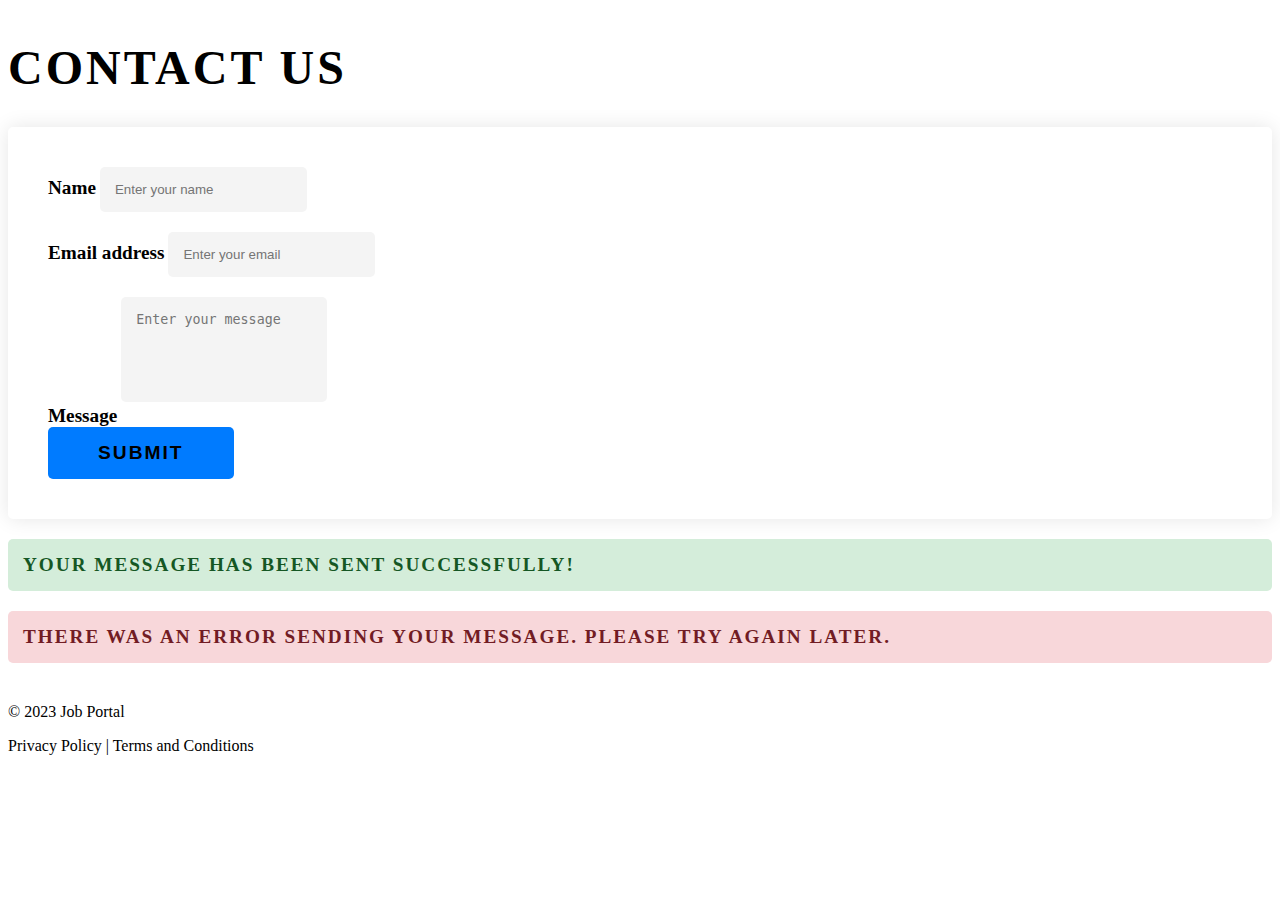
<file: contact.html>
<!doctype html>
<html lang="en">

<head>
    <meta charset="utf-8">
    <meta name="viewport" content="width=device-width, initial-scale=1">
    <title>Sign in- Job Portal</title>
    <link rel="stylesheet" href="contact.css">
    <link href="https://cdn.jsdelivr.net/npm/bootstrap@5.3.0-alpha1/dist/css/bootstrap.min.css" rel="stylesheet"
        integrity="sha384-GLhlTQ8iRABdZLl6O3oVMWSktQOp6b7In1Zl3/Jr59b6EGGoI1aFkw7cmDA6j6gD" crossorigin="anonymous">

</head>

<body>
    <!-- Contact Form -->
    <div class="container">
        <div class="row justify-content-center mt-5">
            <div class="col-md-8">
                <h1 class="text-center mb-5">Contact Us</h1>
                <form id="contact-form" method="post" action="">
                    <div class="form-group">
                        <label for="name">Name</label>
                        <input type="text" class="form-control" id="name" name="name" placeholder="Enter your name"
                            required>
                    </div>
                    <div class="form-group">
                        <label for="email">Email address</label>
                        <input type="email" class="form-control" id="email" name="email" placeholder="Enter your email"
                            required>
                    </div>
                    <div class="form-group">
                        <label for="message">Message</label>
                        <textarea class="form-control" id="message" name="message" rows="5"
                            placeholder="Enter your message" required></textarea>
                    </div>
                    <button type="submit" class="btn btn-primary btn-lg mt-3">Submit</button>
                </form>
                <div id="success-message" class="mt-4 d-none">
                    <div class="alert alert-success" role="alert">
                        Your message has been sent successfully!
                    </div>
                </div>
                <div id="error-message" class="mt-4 d-none">
                    <div class="alert alert-danger" role="alert">
                        There was an error sending your message. Please try again later.
                    </div>
                </div>
            </div>
        </div>
    </div>

    <!-- Footer -->
    <footer class="bg-dark text-light mt-5">
        <div class="container py-3">
            <div class="row">
                <div class="col-md-6">
                    <p class="text-center text-md-start">&copy; 2023 Job Portal</p>
                </div>
                <div class="col-md-6">
                    <p class="text-center text-md-end">Privacy Policy | Terms and Conditions</p>
                </div>
            </div>
        </div>
    </footer>





    <!-- Custom JS -->
    <script src="script.js"></script>

</body>

</html>

<body>
</file>
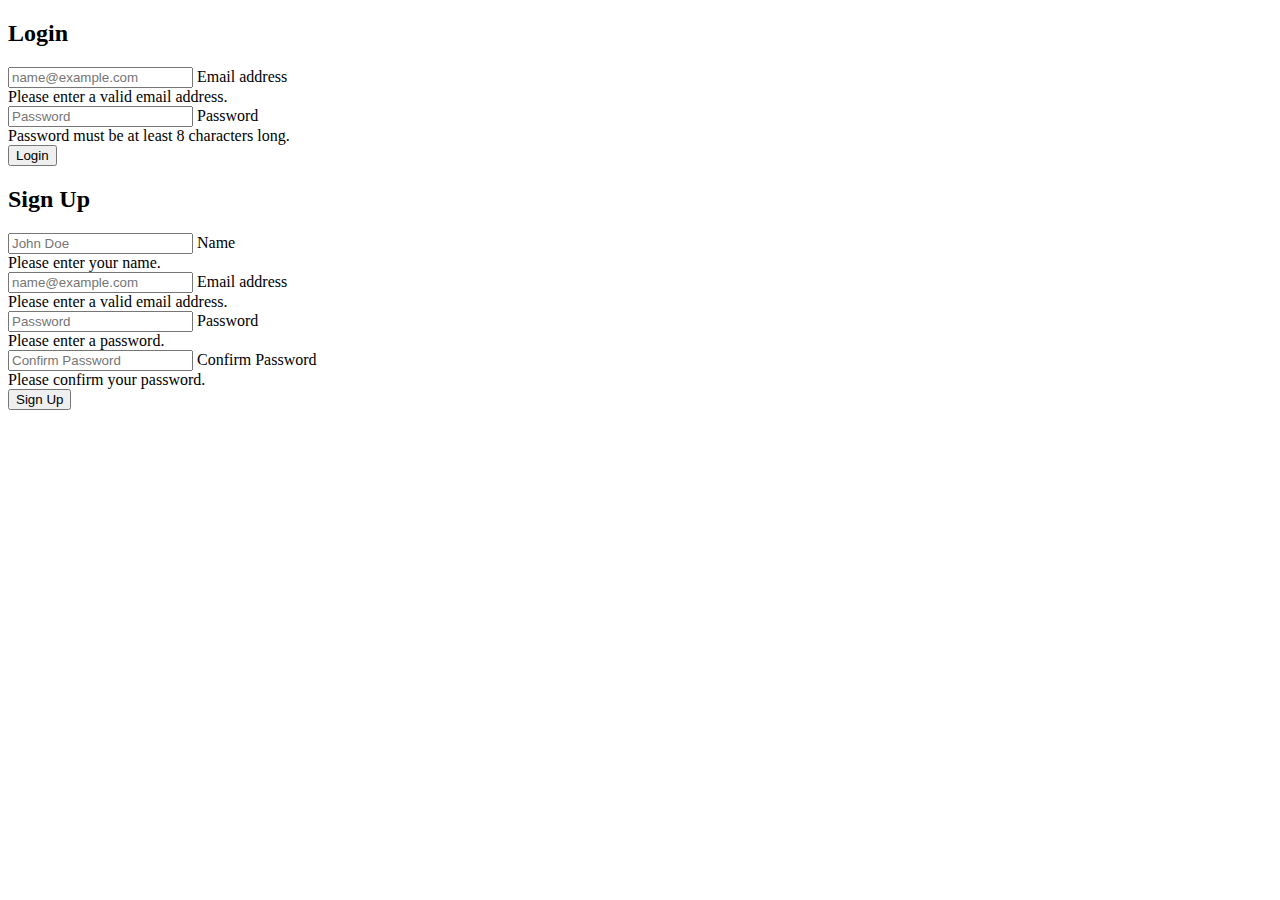
<file: demopage.html>
<!doctype html>
<html lang="en">

<head>
    <meta charset="utf-8">
    <meta name="viewport" content="width=device-width, initial-scale=1">
    <title>Bootstrap demo</title>
    <link href="https://cdn.jsdelivr.net/npm/bootstrap@5.3.0-alpha1/dist/css/bootstrap.min.css" rel="stylesheet"
        integrity="sha384-GLhlTQ8iRABdZLl6O3oVMWSktQOp6b7In1Zl3/Jr59b6EGGoI1aFkw7cmDA6j6gD" crossorigin="anonymous">
</head>

<body>
    <!-- Login Page -->
    <div class="container">
        <div class="row justify-content-center mt-5">
            <div class="col-lg-6">
                <h2 class="mb-4">Login</h2>
                <form id="login-form" method="post" class="neds-validation" novalidate>
                    <div class="form-floating mb-3">
                        <input type="email" class="form-control" id="email" name="email" placeholder="name@example.com"
                            required>
                        <label for="email">Email address</label>
                        <div class="invalid-feedback">Please enter a valid email address.</div>
                    </div>
                    <div class="form-floating mb-3">
                        <input type="password" class="form-control" id="password" name="password" minlength="8" placeholder="Password"
                            required>
                        <label for="password">Password</label>
                        <div class="invalid-feedback">Password must be at least 8 characters long.</div>
                    </div>
                    <button type="submit" class="btn btn-primary">Login</button>
                </form>
            </div>
        </div>
    </div>
    
    <!-- Sign Up Page -->
    <div class="container">
        <div class="row justify-content-center mt-5">
            <div class="col-lg-6">
                <h2 class="mb-4">Sign Up</h2>
                <form id="signup-form" method="post" action="">
                    <div class="form-floating mb-3">
                        <input type="text" class="form-control" id="name" name="name" placeholder="John Doe" required>
                        <label for="name">Name</label>
                        <div class="invalid-feedback">Please enter your name.</div>
                    </div>
                    <div class="form-floating mb-3">
                        <input type="email" class="form-control" id="email" name="email" placeholder="name@example.com"
                            required>
                        <label for="email">Email address</label>
                        <div class="invalid-feedback">Please enter a valid email address.</div>
                    </div>
                    <div class="form-floating mb-3">
                        <input type="password" class="form-control" id="password" name="password" placeholder="Password"
                            required>
                        <label for="password">Password</label>
                        <div class="invalid-feedback">Please enter a password.</div>
                    </div>
                    <div class="form-floating mb-3">
                        <input type="password" class="form-control" id="confirm-password" name="confirm-password"
                            placeholder="Confirm Password" required>
                        <label for="confirm-password">Confirm Password</label>
                        <div class="invalid-feedback">Please confirm your password.</div>
                    </div>
                    <button type="submit" class="btn btn-primary">Sign Up</button>
                </form>
            </div>
        </div>
    </div>
    
    <script>
        // Example starter JavaScript for disabling form submissions if there are invalid fields
        (function () {
            'use strict'

            // Fetch all the forms we want to apply custom Bootstrap validation styles to
            var forms = document.querySelectorAll('.needs-validation')

            // Loop over them and prevent submission
            Array.prototype.slice.call(forms)
                .forEach(function (form) {
                    form.addEventListener('submit', function (event) {
                        if (!form.checkValidity()) {
                            event.preventDefault()
                            event.stopPropagation()
                        }

                        form.classList.add('was-validated')
                    }, false)
                })
        })()
    </script>

    <script src="https://cdn.jsdelivr.net/npm/bootstrap@5.3.0-alpha1/dist/js/bootstrap.bundle.min.js"
        integrity="sha384-w76AqPfDkMBDXo30jS1Sgez6pr3x5MlQ1ZAGC+nuZB+EYdgRZgiwxhTBTkF7CXvN"
        crossorigin="anonymous"></script>
</body>

</html>
</file>
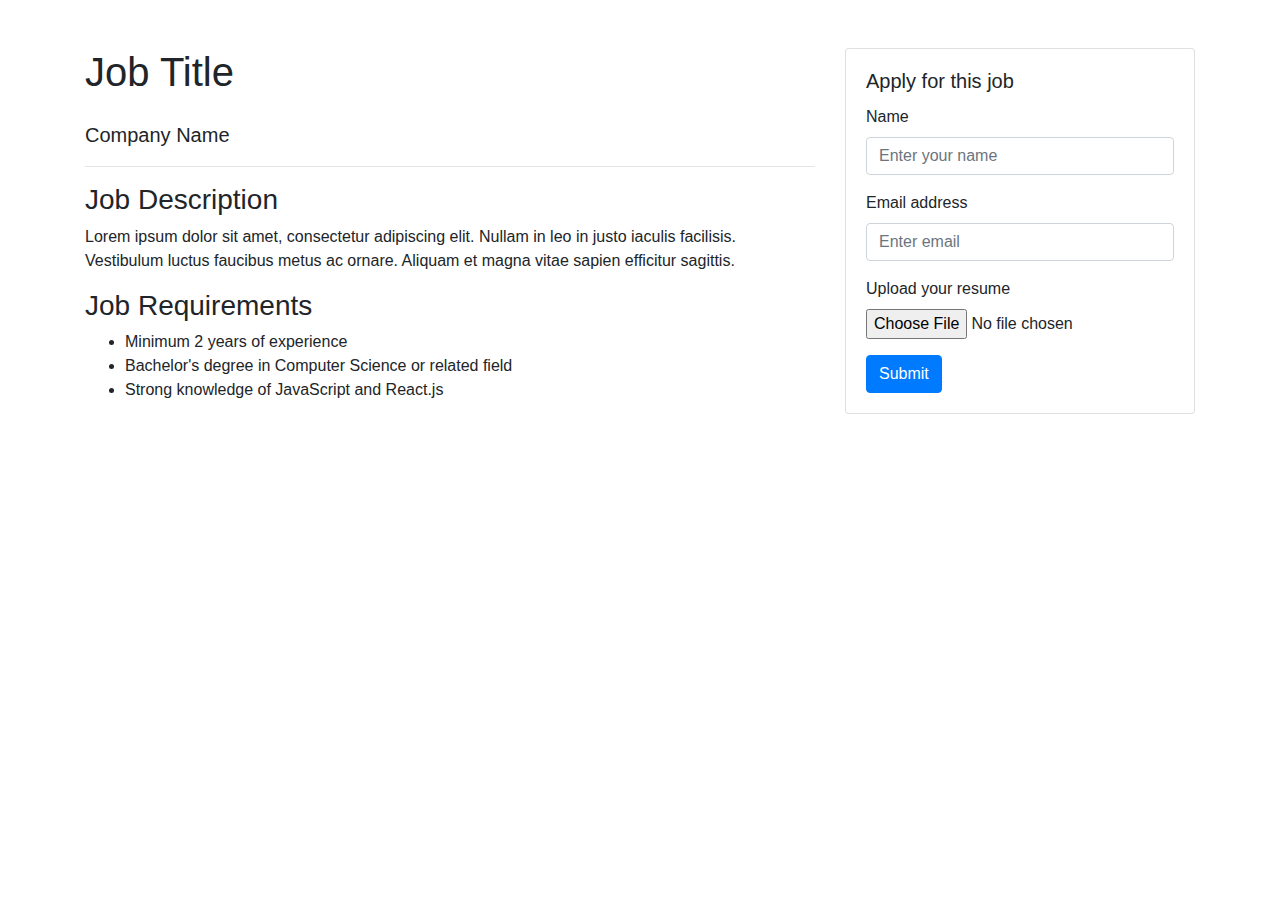
<file: job_detail.html>
<!DOCTYPE html>
<html lang="en">
<head>
    <meta charset="UTF-8">
    <meta http-equiv="X-UA-Compatible" content="IE=edge">
    <meta name="viewport" content="width=device-width, initial-scale=1.0">
    <title>Job Detail</title>
    <!-- Bootstrap CSS -->
    <link rel="stylesheet" href="https://stackpath.bootstrapcdn.com/bootstrap/4.3.1/css/bootstrap.min.css"
        integrity="sha384-ggOyR0iXCbMQv3Xipma34MD+dH/1fQ784/j6cY/iJTQUOhcWr7x9JvoRxT2MZw1T" crossorigin="anonymous">
</head>
<body>
    <div class="container mt-5">
        <div class="row">
            <div class="col-md-8">
                <h1 class="mb-4">Job Title</h1>
                <p class="lead">Company Name</p>
                <hr>
                <h3>Job Description</h3>
                <p>Lorem ipsum dolor sit amet, consectetur adipiscing elit. Nullam in leo in justo iaculis facilisis.
                    Vestibulum luctus faucibus metus ac ornare. Aliquam et magna vitae sapien efficitur sagittis.</p>
                <h3>Job Requirements</h3>
                <ul>
                    <li>Minimum 2 years of experience</li>
                    <li>Bachelor's degree in Computer Science or related field</li>
                    <li>Strong knowledge of JavaScript and React.js</li>
                </ul>
            </div>
            <div class="col-md-4">
                <div class="card">
                    <div class="card-body">
                        <h5 class="card-title">Apply for this job</h5>
                        <form>
                            <div class="form-group">
                                <label for="name">Name</label>
                                <input type="text" class="form-control" id="name" placeholder="Enter your name">
                            </div>
                            <div class="form-group">
                                <label for="email">Email address</label>
                                <input type="email" class="form-control" id="email" aria-describedby="emailHelp"
                                    placeholder="Enter email">
                            </div>
                            <div class="form-group">
                                <label for="resume">Upload your resume</label>
                                <input type="file" class="form-control-file" id="resume">
                            </div>
                            <button type="submit" class="btn btn-primary">Submit</button>
                        </form>
                    </div>
                </div>
            </div>
        </div>
    </div>

    <!-- Bootstrap Js -->
    <script src="https://cdn.jsdelivr.net/npm/bootstrap@5.3.0-alpha1/dist/js/bootstrap.bundle.min.js"
        integrity="sha384-w76AqPfDkMBDXo30jS1Sgez6pr3x5MlQ1ZAGC+nuZB+EYdgRZgiwxhTBTkF7CXvN"
        crossorigin="anonymous"></script>
</body>
</html>
</file>
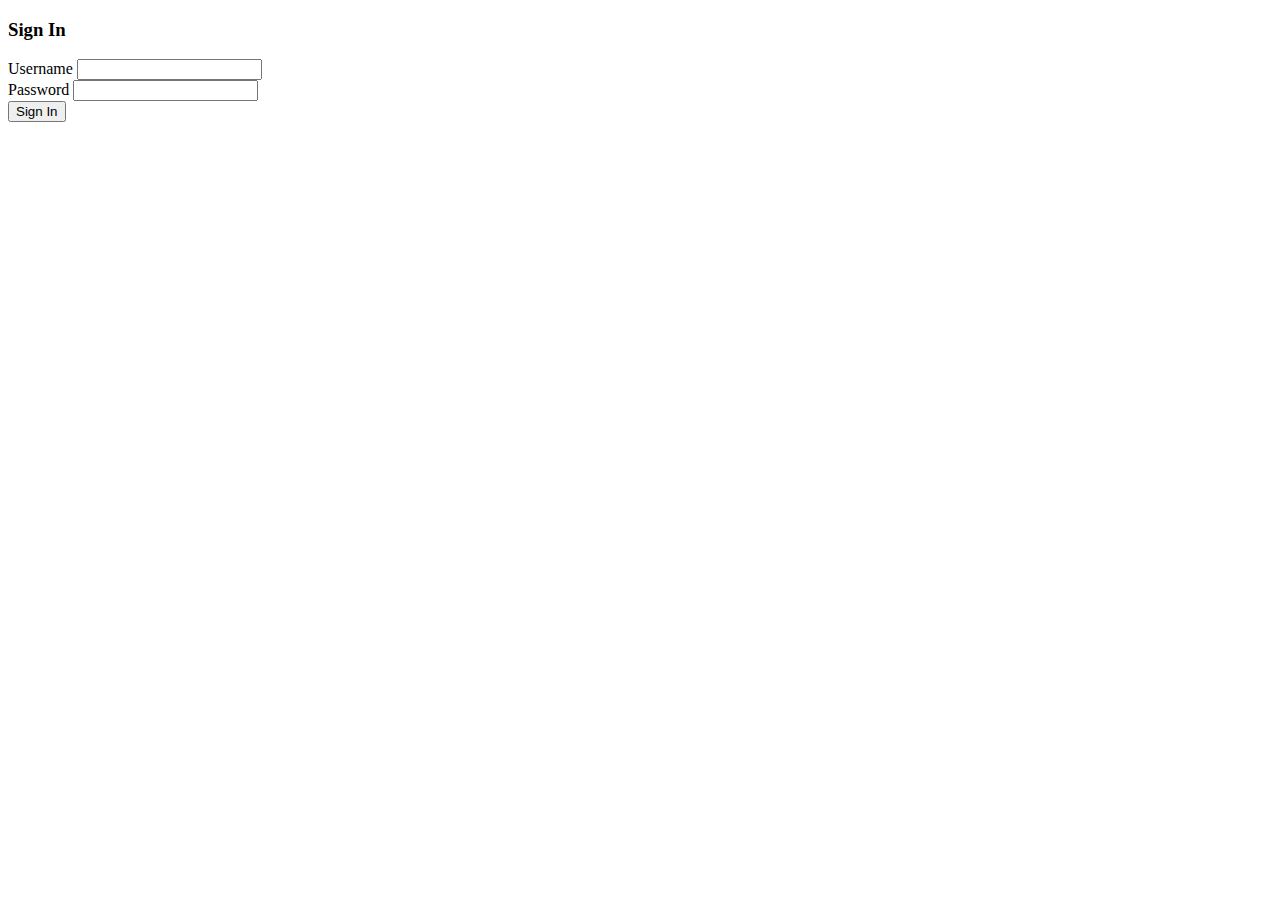
<file: signin.html>
<!doctype html>
<html lang="en">

<head>
    <meta charset="utf-8">
    <meta name="viewport" content="width=device-width, initial-scale=1">
    <title>Sign in- Job Portal</title>
    <link href="https://cdn.jsdelivr.net/npm/bootstrap@5.3.0-alpha1/dist/css/bootstrap.min.css" rel="stylesheet"
        integrity="sha384-GLhlTQ8iRABdZLl6O3oVMWSktQOp6b7In1Zl3/Jr59b6EGGoI1aFkw7cmDA6j6gD" crossorigin="anonymous">
</head>

<body>
    <div class="container mt-5">
        <div class="row justify-content-center">
            <div class="col-md-6">
                <h3 class="text-center mb-4">Sign In</h3>
                <form action="signin.php" method="POST">
                    <div class="form-group">
                        <label for="username">Username</label>
                        <input type="text" class="form-control" id="username" name="username" required>
                    </div>
                    <div class="form-group">
                        <label for="password">Password</label>
                        <input type="password" class="form-control" id="password" name="password" required>
                    </div>
                    <button type="submit" class="btn btn-primary btn-block mt-4">Sign In</button>
                </form>
            </div>
        </div>
    </div>
    <script src="https://cdn.jsdelivr.net/npm/bootstrap@5.3.0-alpha1/dist/js/bootstrap.bundle.min.js"
        integrity="sha384-w76AqPfDkMBDXo30jS1Sgez6pr3x5MlQ1ZAGC+nuZB+EYdgRZgiwxhTBTkF7CXvN"
        crossorigin="anonymous"></script>
</body>

</html>
</file>
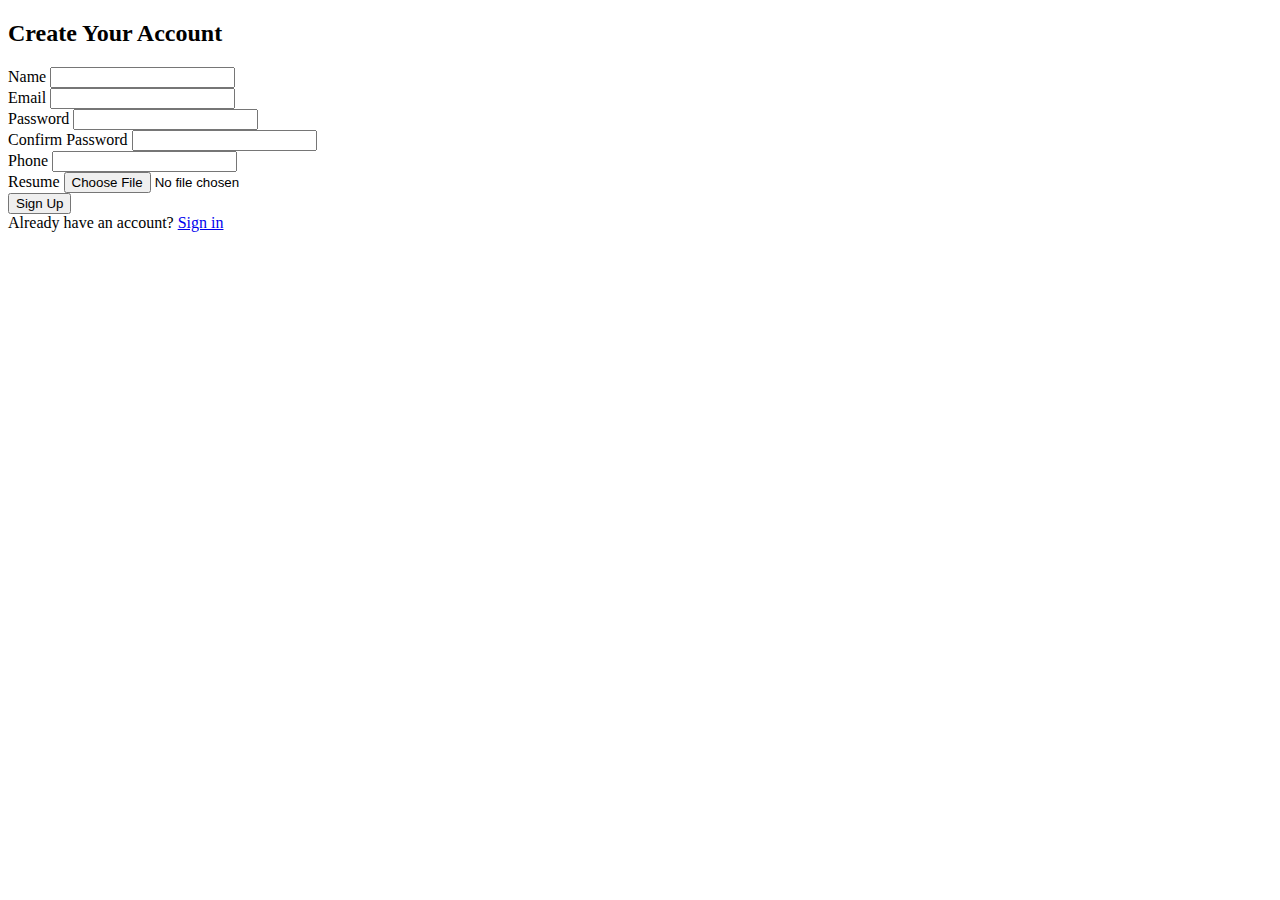
<file: signup.html>
<!DOCTYPE html>
<html lang="en">

<head>
    <meta charset="UTF-8" />
    <meta name="viewport" content="width=device-width, initial-scale=1.0" />
    <meta http-equiv="X-UA-Compatible" content="ie=edge" />
    <title>Sign Up - Job Portal</title>
    <link href="https://cdn.jsdelivr.net/npm/bootstrap@5.3.0-alpha1/dist/css/bootstrap.min.css" rel="stylesheet"
        integrity="sha384-GLhlTQ8iRABdZLl6O3oVMWSktQOp6b7In1Zl3/Jr59b6EGGoI1aFkw7cmDA6j6gD" crossorigin="anonymous">
</head>

<body>
    <div class="container my-5">
        <div class="row justify-content-center">
            <div class="col-lg-6">
                <h2 class="text-center mb-4">Create Your Account</h2>
                <form>
                    <div class="mb-3">
                        <label for="name" class="form-label">Name</label>
                        <input type="text" class="form-control" id="name" required />
                    </div>
                    <div class="mb-3">
                        <label for="email" class="form-label">Email</label>
                        <input type="email" class="form-control" id="email" required />
                    </div>
                    <div class="mb-3">
                        <label for="password" class="form-label">Password</label>
                        <input type="password" class="form-control" id="password" required />
                    </div>
                    <div class="mb-3">
                        <label for="confirm-password" class="form-label">Confirm Password</label>
                        <input type="password" class="form-control" id="confirm-password" required />
                    </div>
                    <div class="mb-3">
                        <label for="phone" class="form-label">Phone</label>
                        <input type="tel" class="form-control" id="phone" />
                    </div>
                    <div class="mb-3">
                        <label for="resume" class="form-label">Resume</label>
                        <input type="file" class="form-control" id="resume" accept=".pdf,.doc,.docx" />
                    </div>
                    <button type="submit" class="btn btn-primary w-100 mt-3">Sign Up</button>
                </form>
                <div class="mt-3 text-center">
                    <span>Already have an account? <a href="signin.html">Sign in</a></span>
                </div>
            </div>
        </div>
    </div>
    <script src="https://cdn.jsdelivr.net/npm/bootstrap@5.3.0-alpha1/dist/js/bootstrap.bundle.min.js"
        integrity="sha384-w76AqPfDkMBDXo30jS1Sgez6pr3x5MlQ1ZAGC+nuZB+EYdgRZgiwxhTBTkF7CXvN"
        crossorigin="anonymous"></script>
</body>

</html>
</file>
<file: contact.css>
/* Custom CSS for Contact Us page */

.container {
  margin-top: 40px;
}

h1 {
  font-size: 3rem;
  font-weight: 700;
  text-transform: uppercase;
  letter-spacing: 3px;
}

form {
  background-color: #fff;
  padding: 40px;
  border-radius: 5px;
  box-shadow: 0px 0px 20px rgba(0,0,0,0.1);
}

label {
  font-size: 1.2rem;
  font-weight: 600;
}

input[type="text"], input[type="email"], textarea {
  background-color: #f4f4f4;
  border: none;
  border-radius: 5px;
  padding: 15px;
  margin-bottom: 20px;
}

textarea {
  resize: none;
}

button[type="submit"] {
  background-color: #007bff;
  border: none;
  border-radius: 5px;
  padding: 15px 50px;
  font-size: 1.2rem;
  font-weight: 600;
  text-transform: uppercase;
  letter-spacing: 2px;
  cursor: pointer;
  transition: background-color 0.3s ease;
}

button[type="submit"]:hover {
  background-color: #0069d9;
}

.alert {
  font-size: 1.2rem;
  font-weight: 600;
  text-transform: uppercase;
  letter-spacing: 2px;
  border-radius: 5px;
  padding: 15px;
  margin-top: 20px;
}

.alert-success {
  background-color: #d4edda;
  border-color: #c3e6cb;
  color: #155724;
}

.alert-danger {
  background-color: #f8d7da;
  border-color: #f5c6cb;
  color: #721c24;
}
</file>
